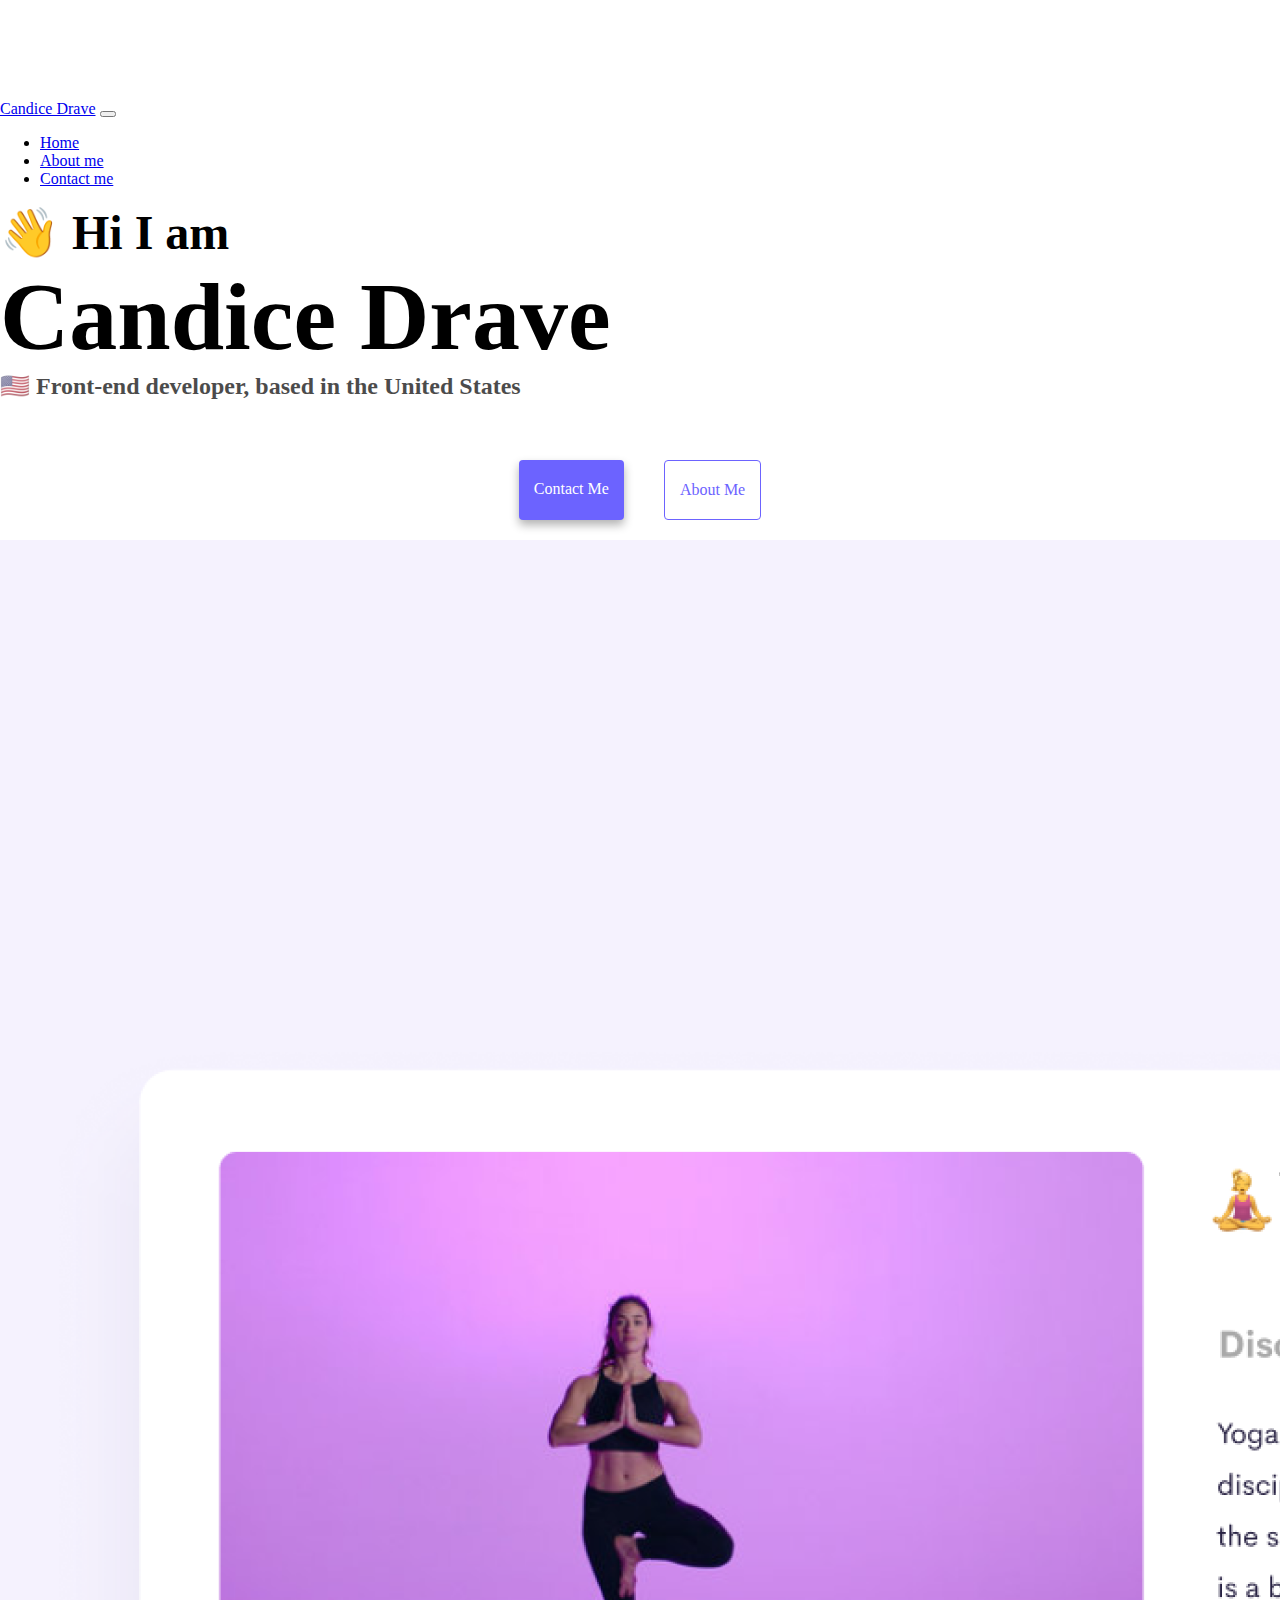
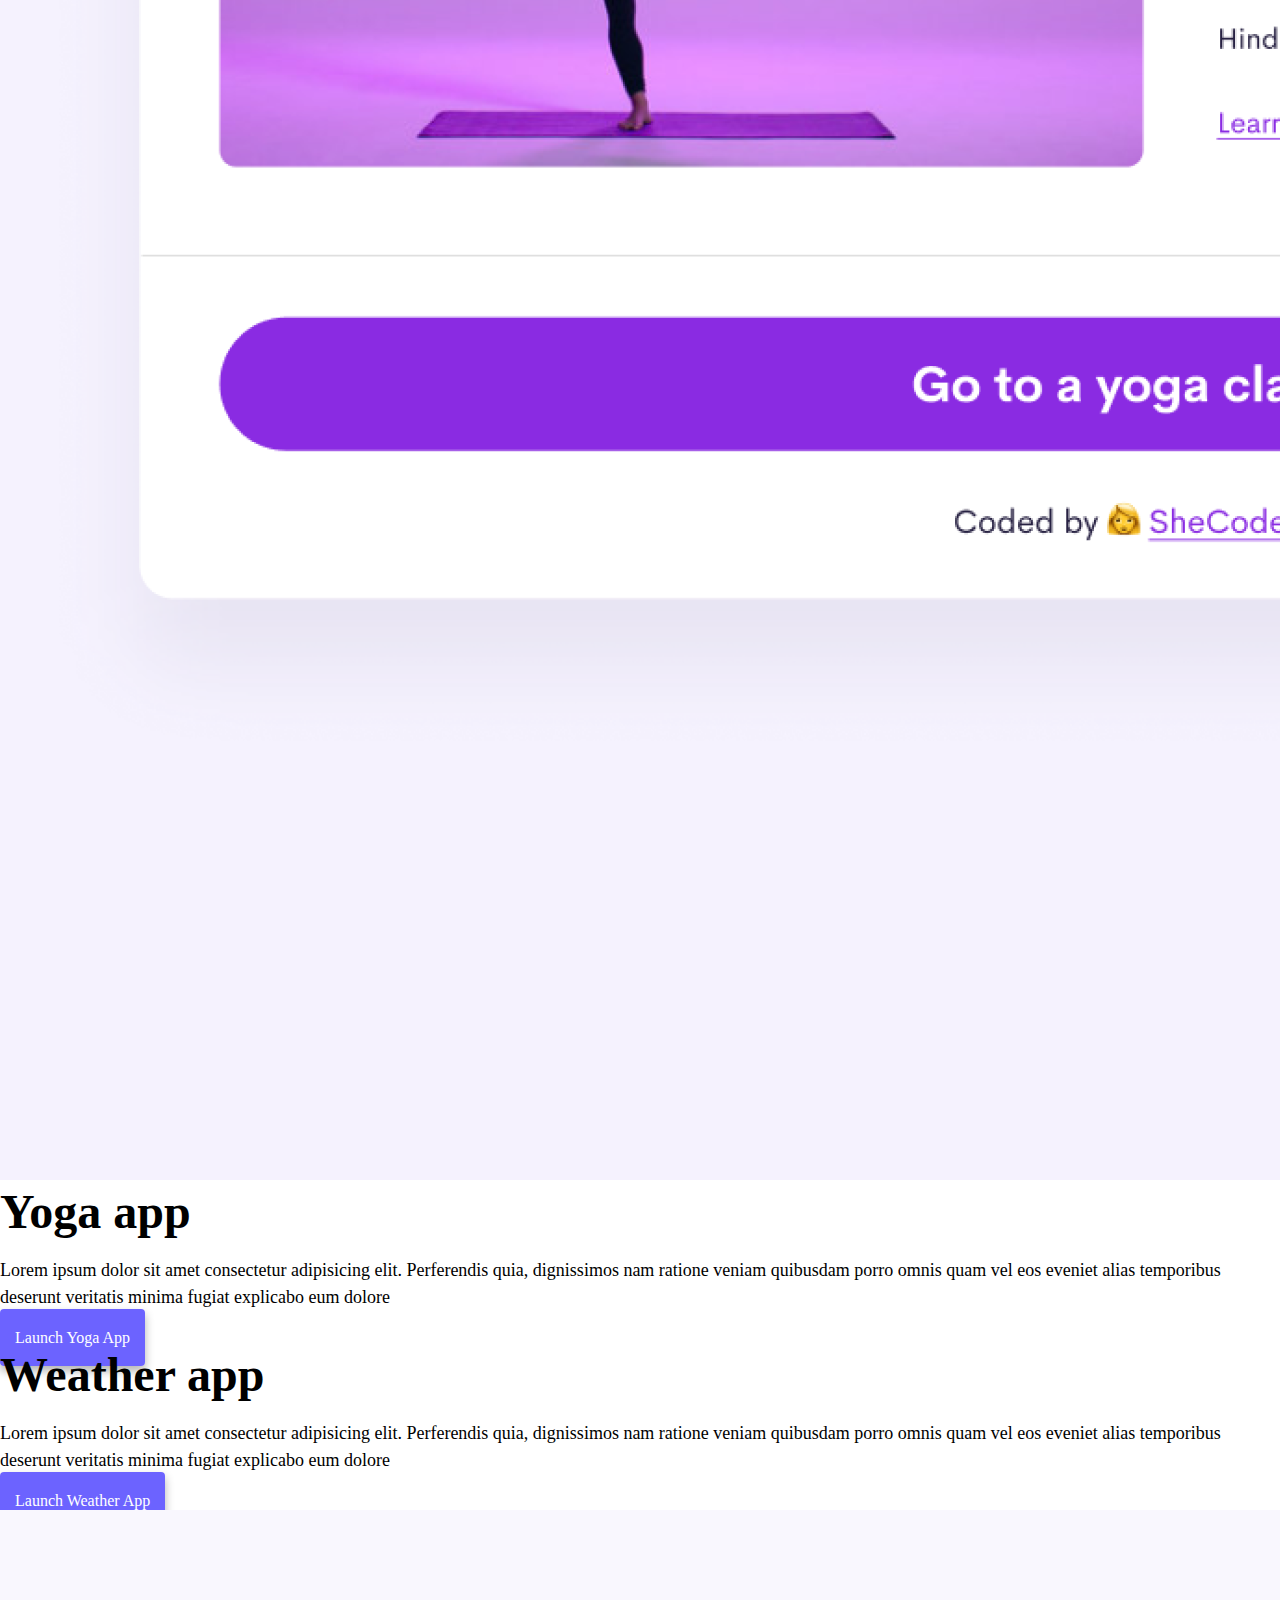
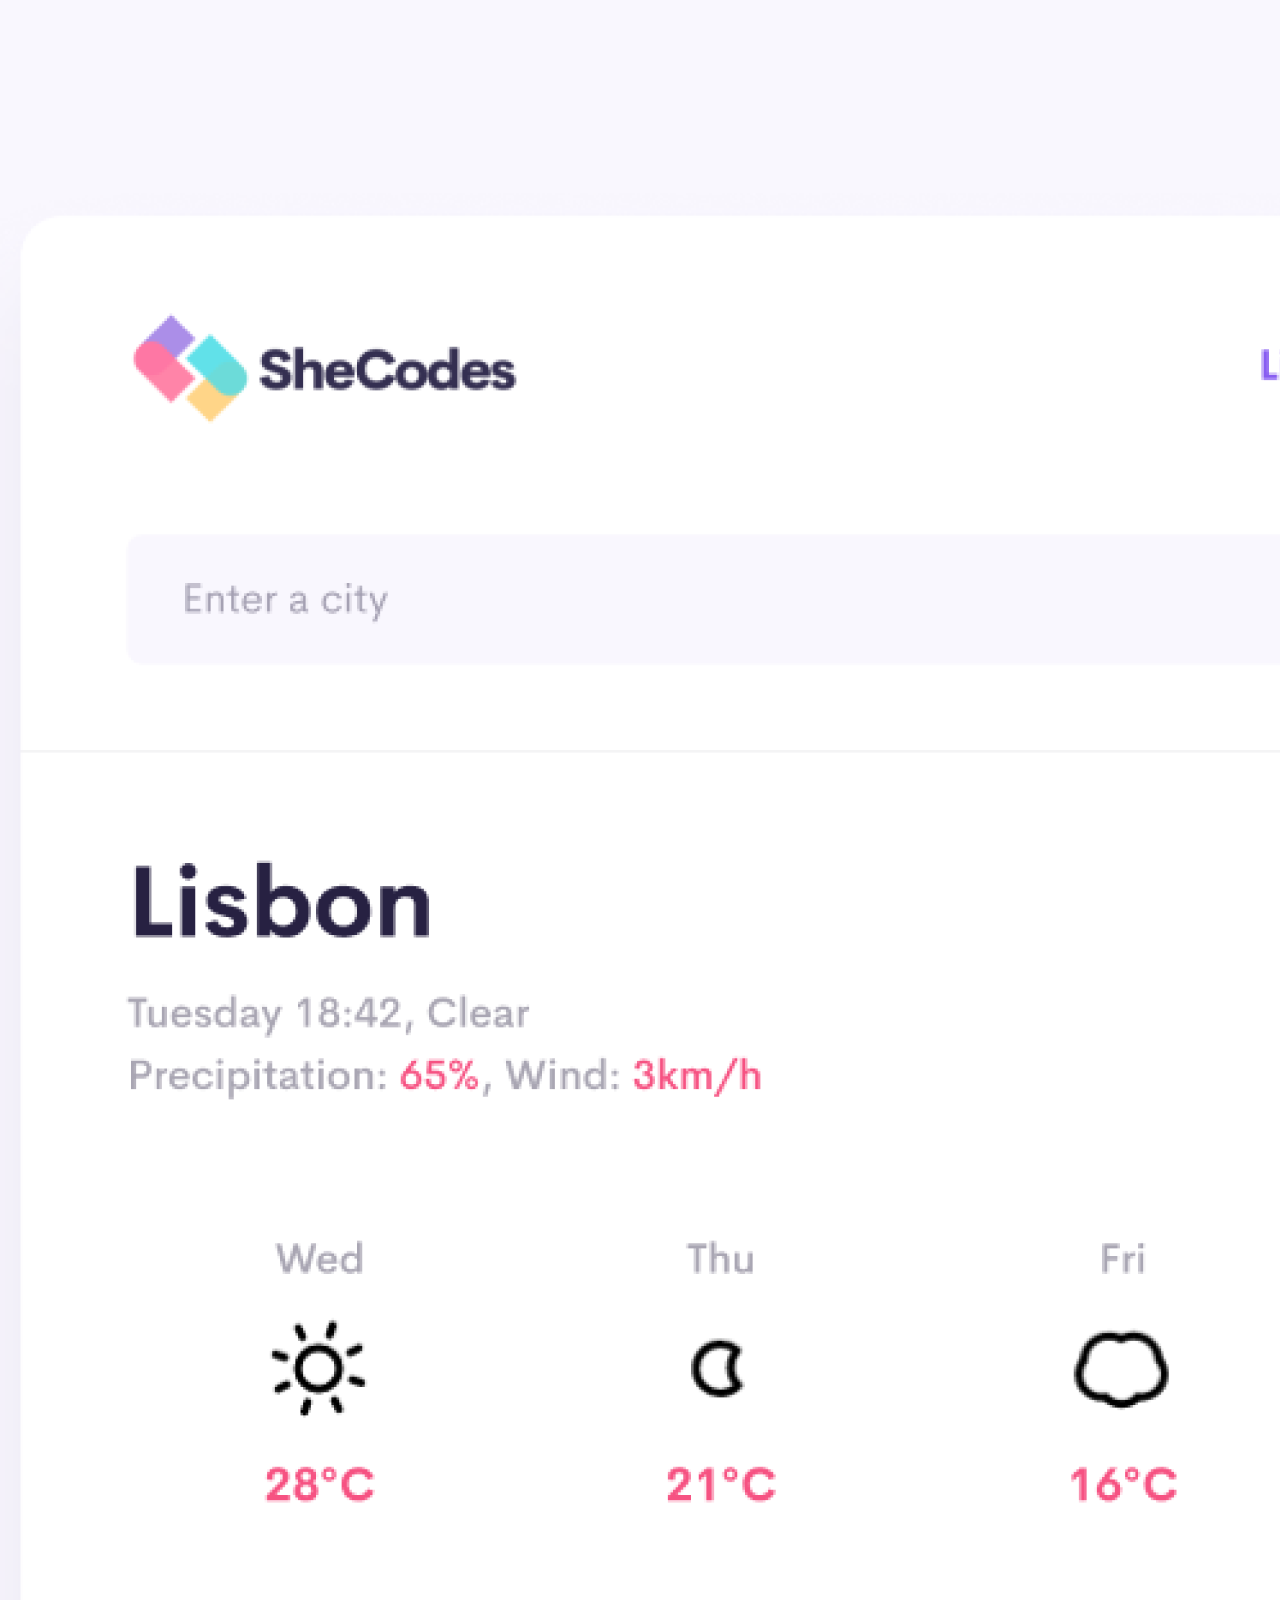
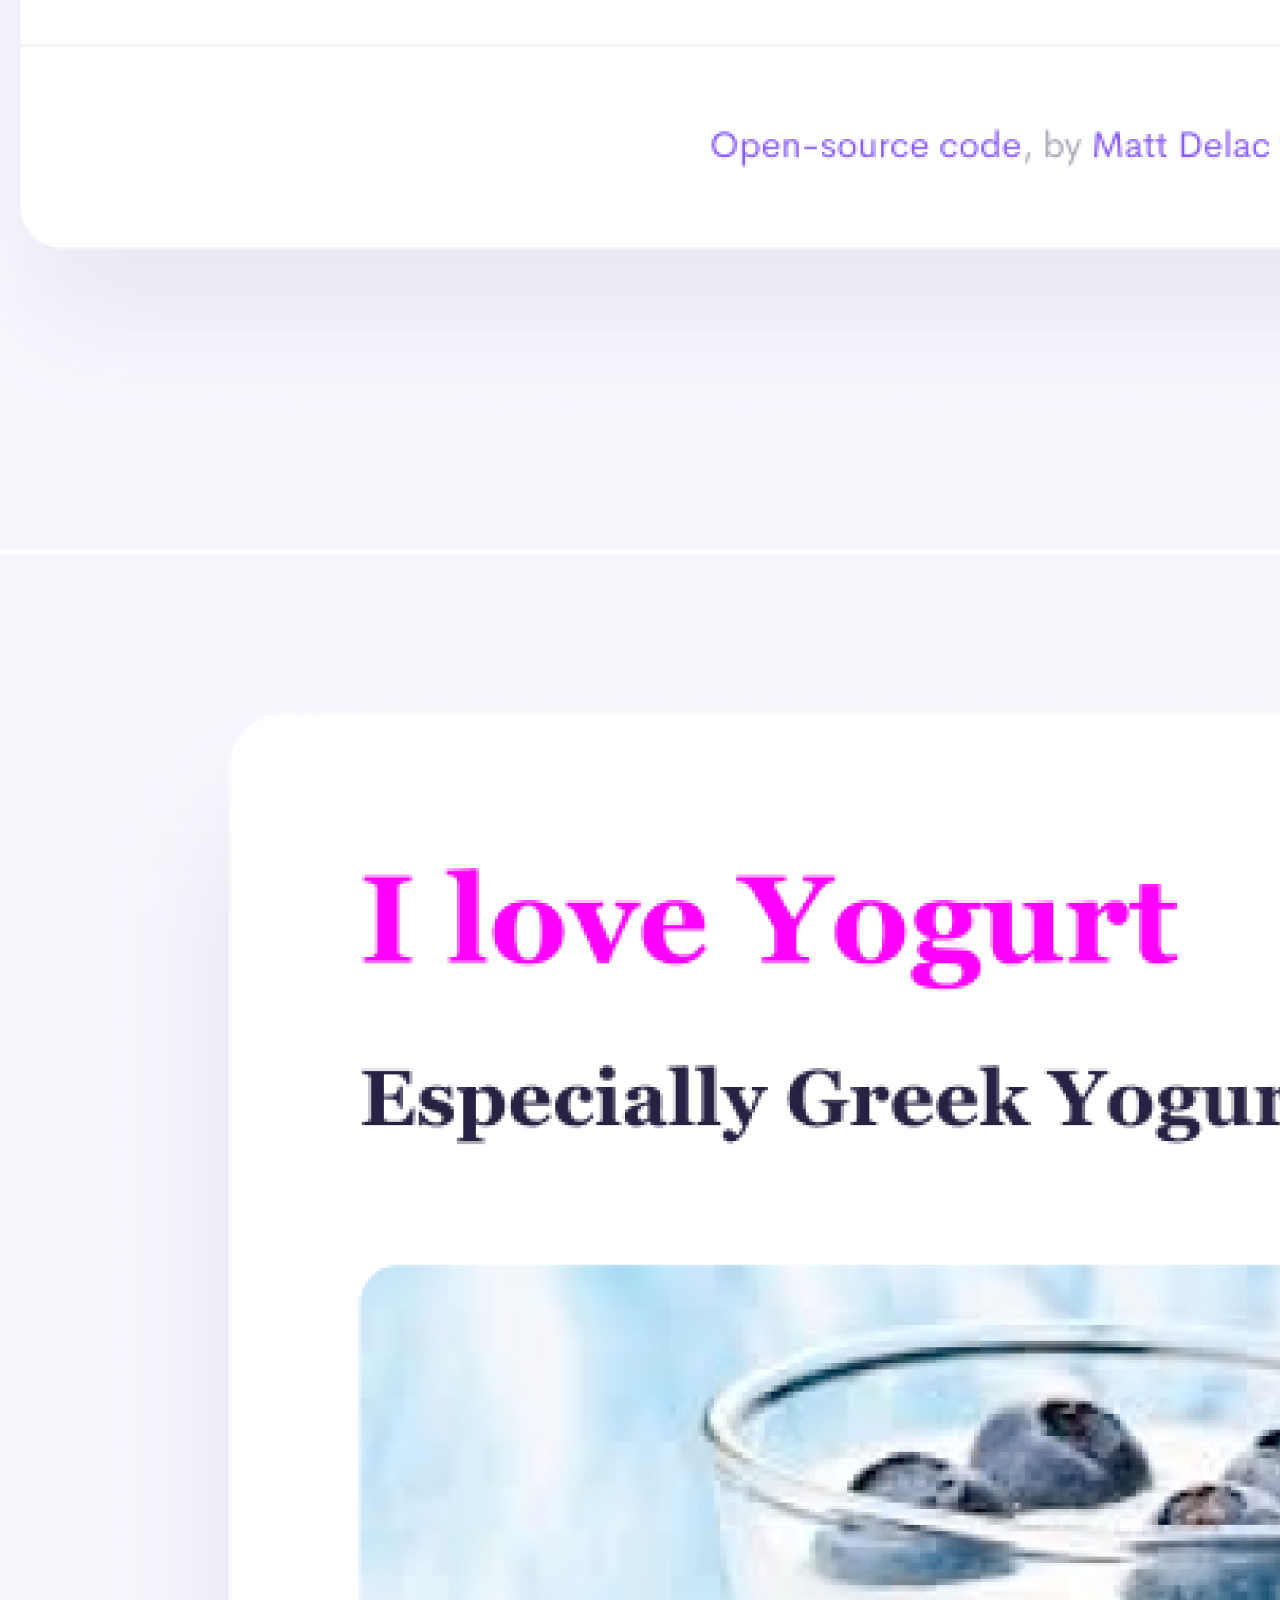
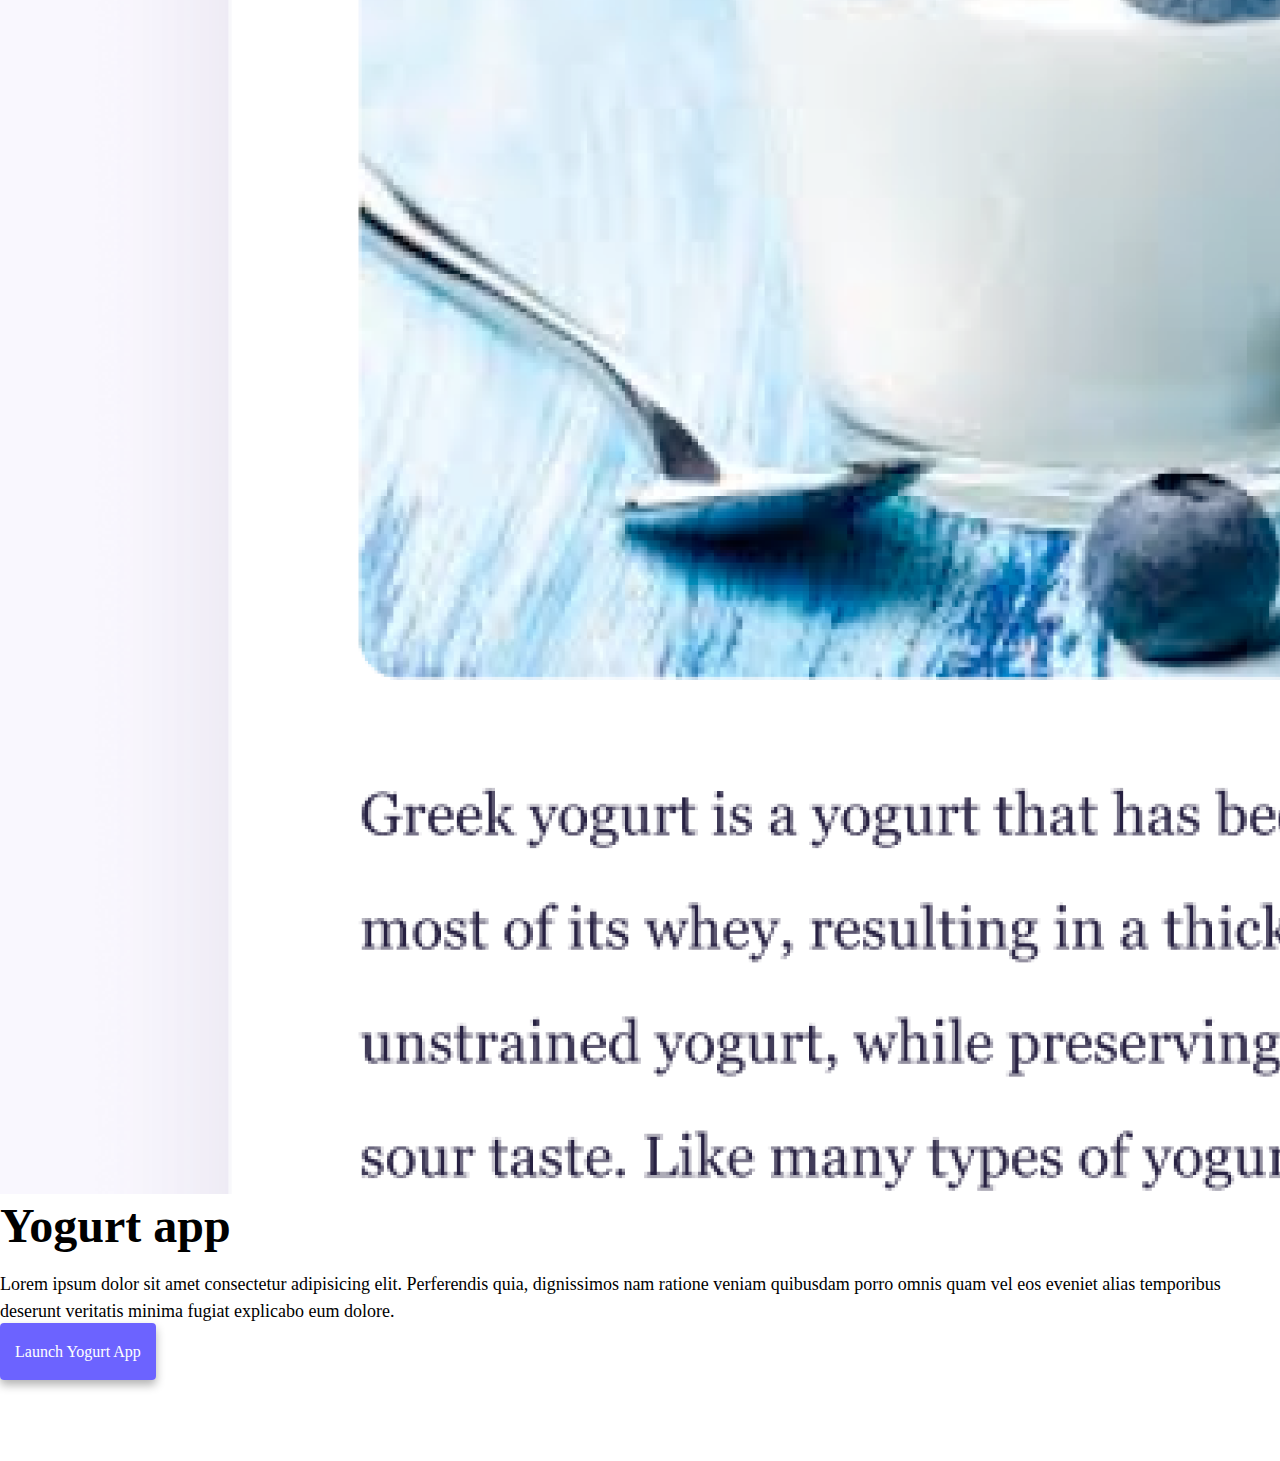
<file: index.html>
<!DOCTYPE html>
<html lang="en">
  <head>
    <meta charset="UTF-8" />
    <meta http-equiv="X-UA-Compatible" content="IE=edge" />
    <meta name="viewport" content="width=device-width, initial-scale=1.0" />
    <link
      href="https://cdn.jsdelivr.net/npm/bootstrap@5.1.1/dist/css/bootstrap.min.css"
      rel="stylesheet"
      integrity="sha384-F3w7mX95PdgyTmZZMECAngseQB83DfGTowi0iMjiWaeVhAn4FJkqJByhZMI3AhiU"
      crossorigin="anonymous"
    />
    <script
      src="https://cdn.jsdelivr.net/npm/bootstrap@5.1.1/dist/js/bootstrap.bundle.min.js"
      integrity="sha384-/bQdsTh/da6pkI1MST/rWKFNjaCP5gBSY4sEBT38Q/9RBh9AH40zEOg7Hlq2THRZ"
      crossorigin="anonymous"
    ></script>
    <title>Front-end developer - Candice Drave</title>
    <meta
      name="description"
      content="Candice Drave is a front-end developer in the United States browse her projects and contact her for job inquries"
    />
    <link rel="stylesheet" href="/css/style.css" />
  </head>
  <body>
    <nav class="navbar navbar-expand-lg navbar-light bg-light fixed-top">
      <div class="container">
        <a class="navbar-brand" href="/" title="Homepage">Candice Drave</a>
        <button
          class="navbar-toggler"
          type="button"
          data-bs-toggle="collapse"
          data-bs-target="#navbarNav"
          aria-controls="navbarNav"
          aria-expanded="false"
          aria-label="Toggle navigation"
        >
          <span class="navbar-toggler-icon"></span>
        </button>
        <div class="collapse navbar-collapse" id="navbarNav">
          <ul class="navbar-nav">
            <li class="nav-item">
              <a
                class="nav-link active"
                aria-current="page"
                href="/"
                title="Homepage"
                >Home</a
              >
            </li>
            <li class="nav-item">
              <a class="nav-link" href="/about.html" title="About Candice Drave"
                >About me</a
              >
            </li>
            <li class="nav-item">
              <a
                class="nav-link"
                href="/about.html#contact"
                title="Contact Candice Drave"
                >Contact me</a
              >
            </li>
          </ul>
        </div>
      </div>
    </nav>
    <h2 class="text-center">👋 Hi I am</h2>
    <h1 class="text-center">Candice Drave</h1>
    <h3 class="text-center">
      🇺🇸 Front-end developer, based in the United States
    </h3>
    <div class="navigation-links mb-5">
      <a
        href="/about.html#contact"
        class="contact-link"
        title="Contact Candice Drave"
        >Contact me</a
      >
      <a href="/about.html" class="about-link" title="About Candice Drave"
        >About me</a
      >
    </div>
    <div class="container">
      <div class="row mb-5">
        <div class="col-md-6">
          <img
            src="/images/yoga.png"
            alt="Yoga app"
            title="Yoga project"
            class="img-fluid rounded d-none d-sm-block"
          />
        </div>
        <div class="col-md-6">
          <h2 class="mb-3">Yoga app</h2>
          <p>
            Lorem ipsum dolor sit amet consectetur adipisicing elit. Perferendis
            quia, dignissimos nam ratione veniam quibusdam porro omnis quam vel
            eos eveniet alias temporibus deserunt veritatis minima fugiat
            explicabo eum dolore
          </p>
          <div class="mt-5">
            <a href="#" class="primary-link project-link">Launch Yoga app</a>
          </div>
        </div>
      </div>
      <div class="row mb-5">
        <div class="col-md-6">
          <h2 class="mb-3">Weather app</h2>
          <p>
            Lorem ipsum dolor sit amet consectetur adipisicing elit. Perferendis
            quia, dignissimos nam ratione veniam quibusdam porro omnis quam vel
            eos eveniet alias temporibus deserunt veritatis minima fugiat
            explicabo eum dolore
          </p>
          <div class="mt-5">
            <a href="#" class="primary-link project-link">Launch Weather app</a>
          </div>
        </div>
        <div class="col-md-6">
          <img
            src="/images/weather.png"
            alt="Weather app"
            title="Weather project"
            class="img-fluid rounded d-none d-sm-block"
          />
        </div>
      </div>
      <div class="row mt-5">
        <div class="col-md-6">
          <img
            src="/images/yogurt.png"
            alt="Yogurt app"
            title="Yogurt project"
            class="img-fluid rounded d-none d-sm-block"
          />
        </div>
        <div class="col-md-6">
          <h2 class="mb-3">Yogurt app</h2>
          <p>
            Lorem ipsum dolor sit amet consectetur adipisicing elit. Perferendis
            quia, dignissimos nam ratione veniam quibusdam porro omnis quam vel
            eos eveniet alias temporibus deserunt veritatis minima fugiat
            explicabo eum dolore.
          </p>
          <div class="mt-5">
            <a href="#" class="primary-link project-link">Launch Yogurt App</a>
          </div>
        </div>
      </div>
    </div>
  </body>
</html>
</file>
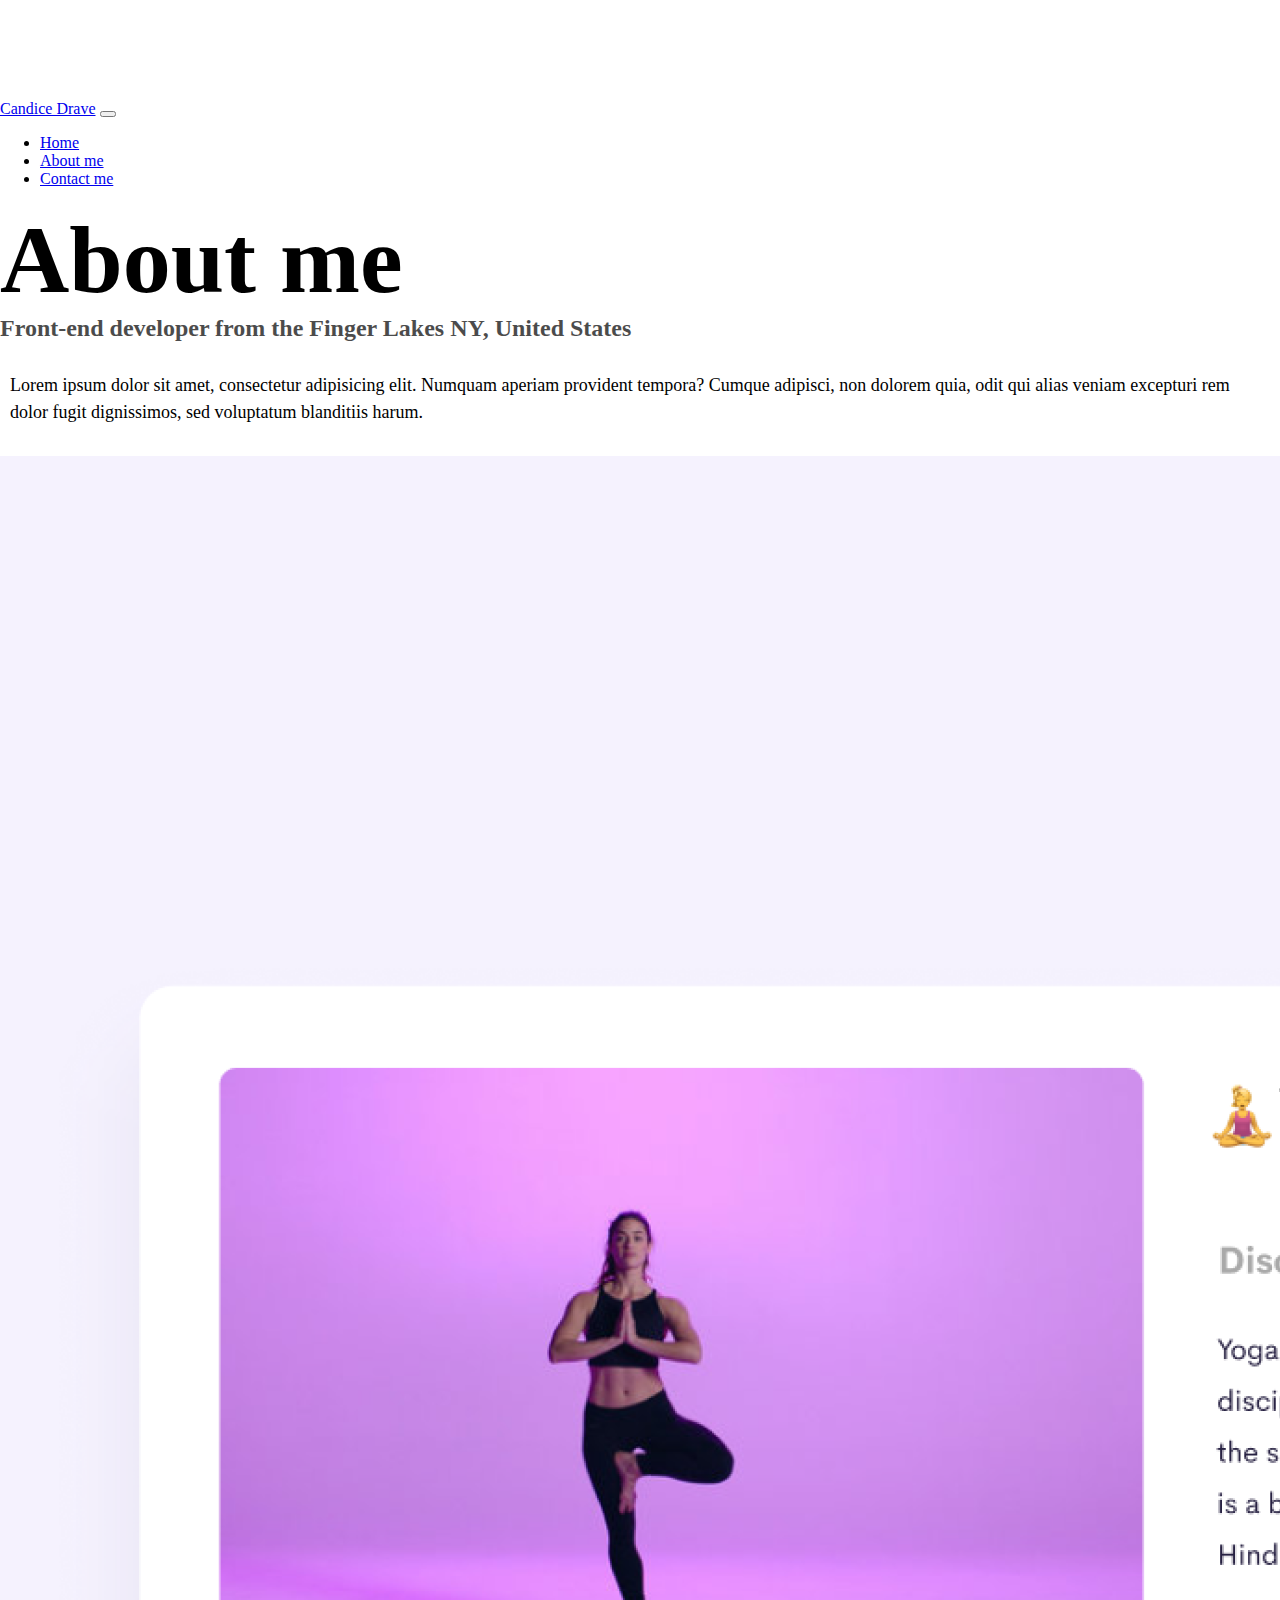
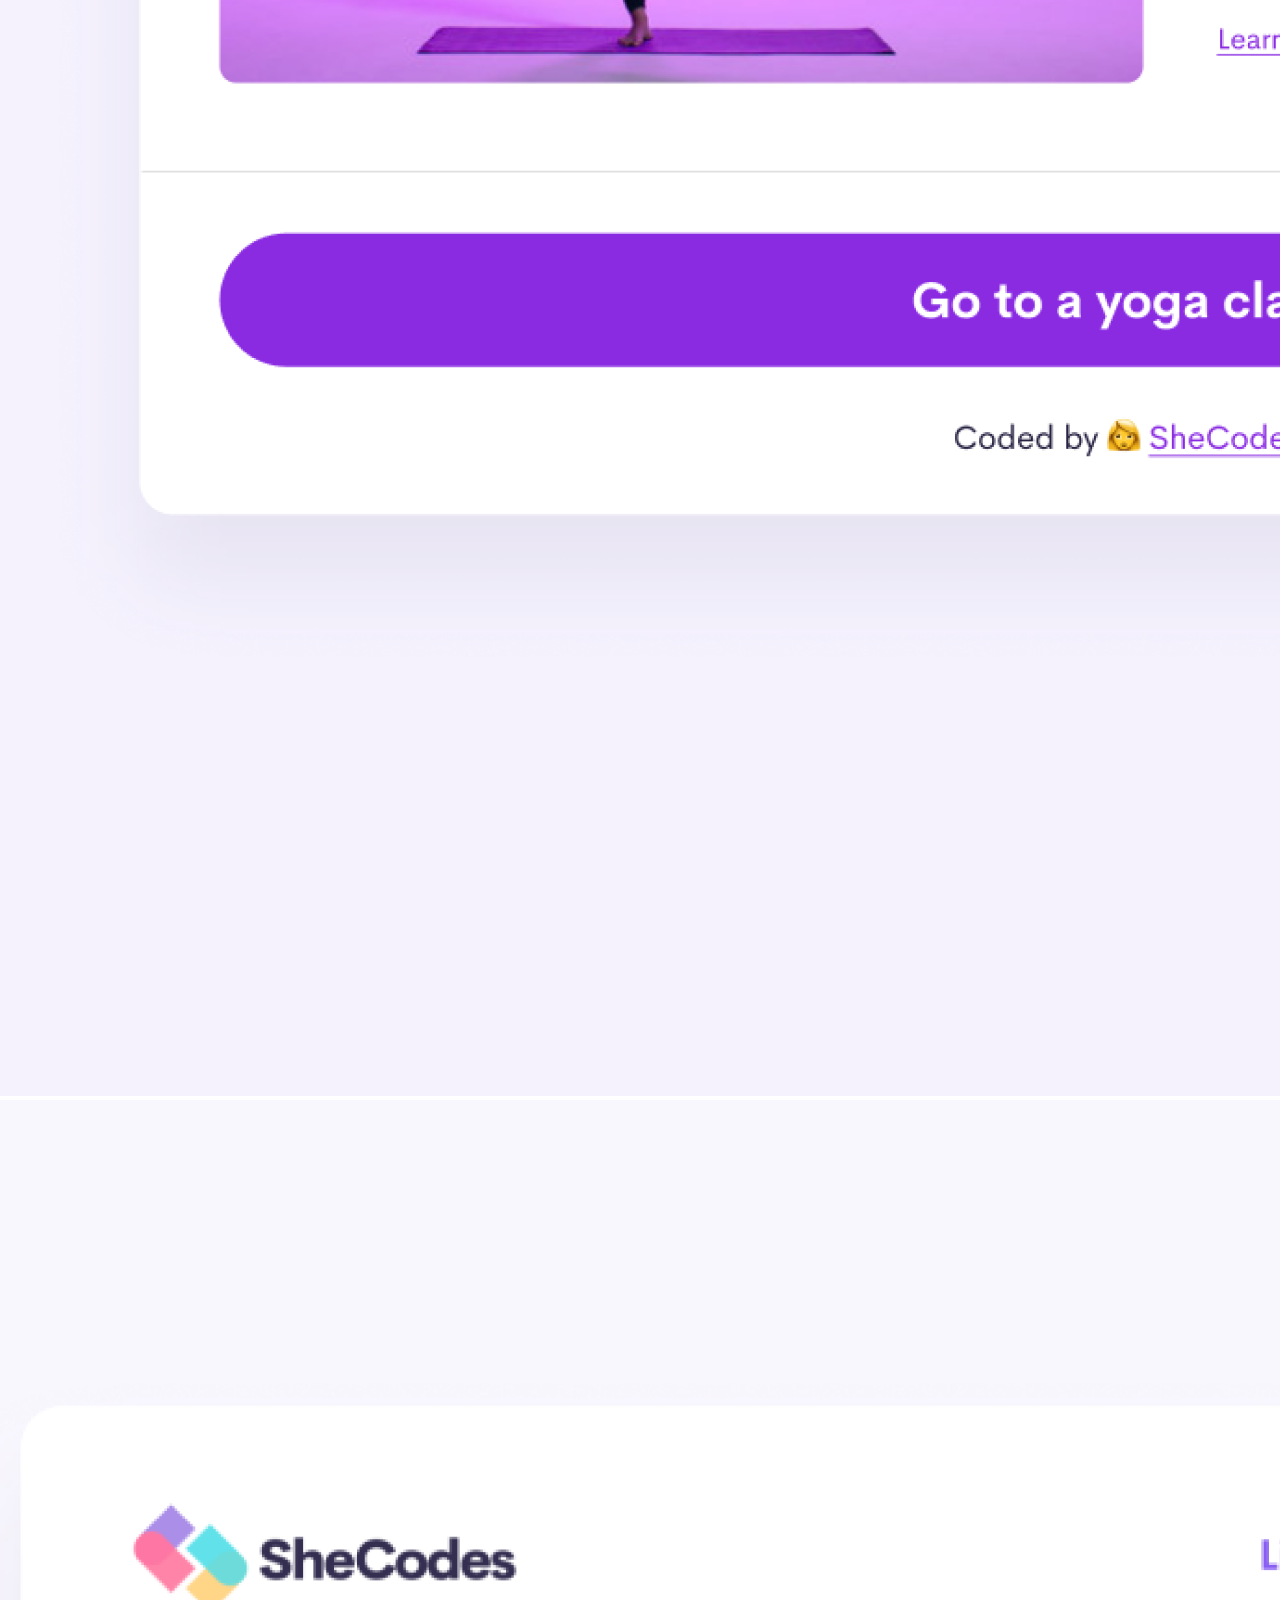
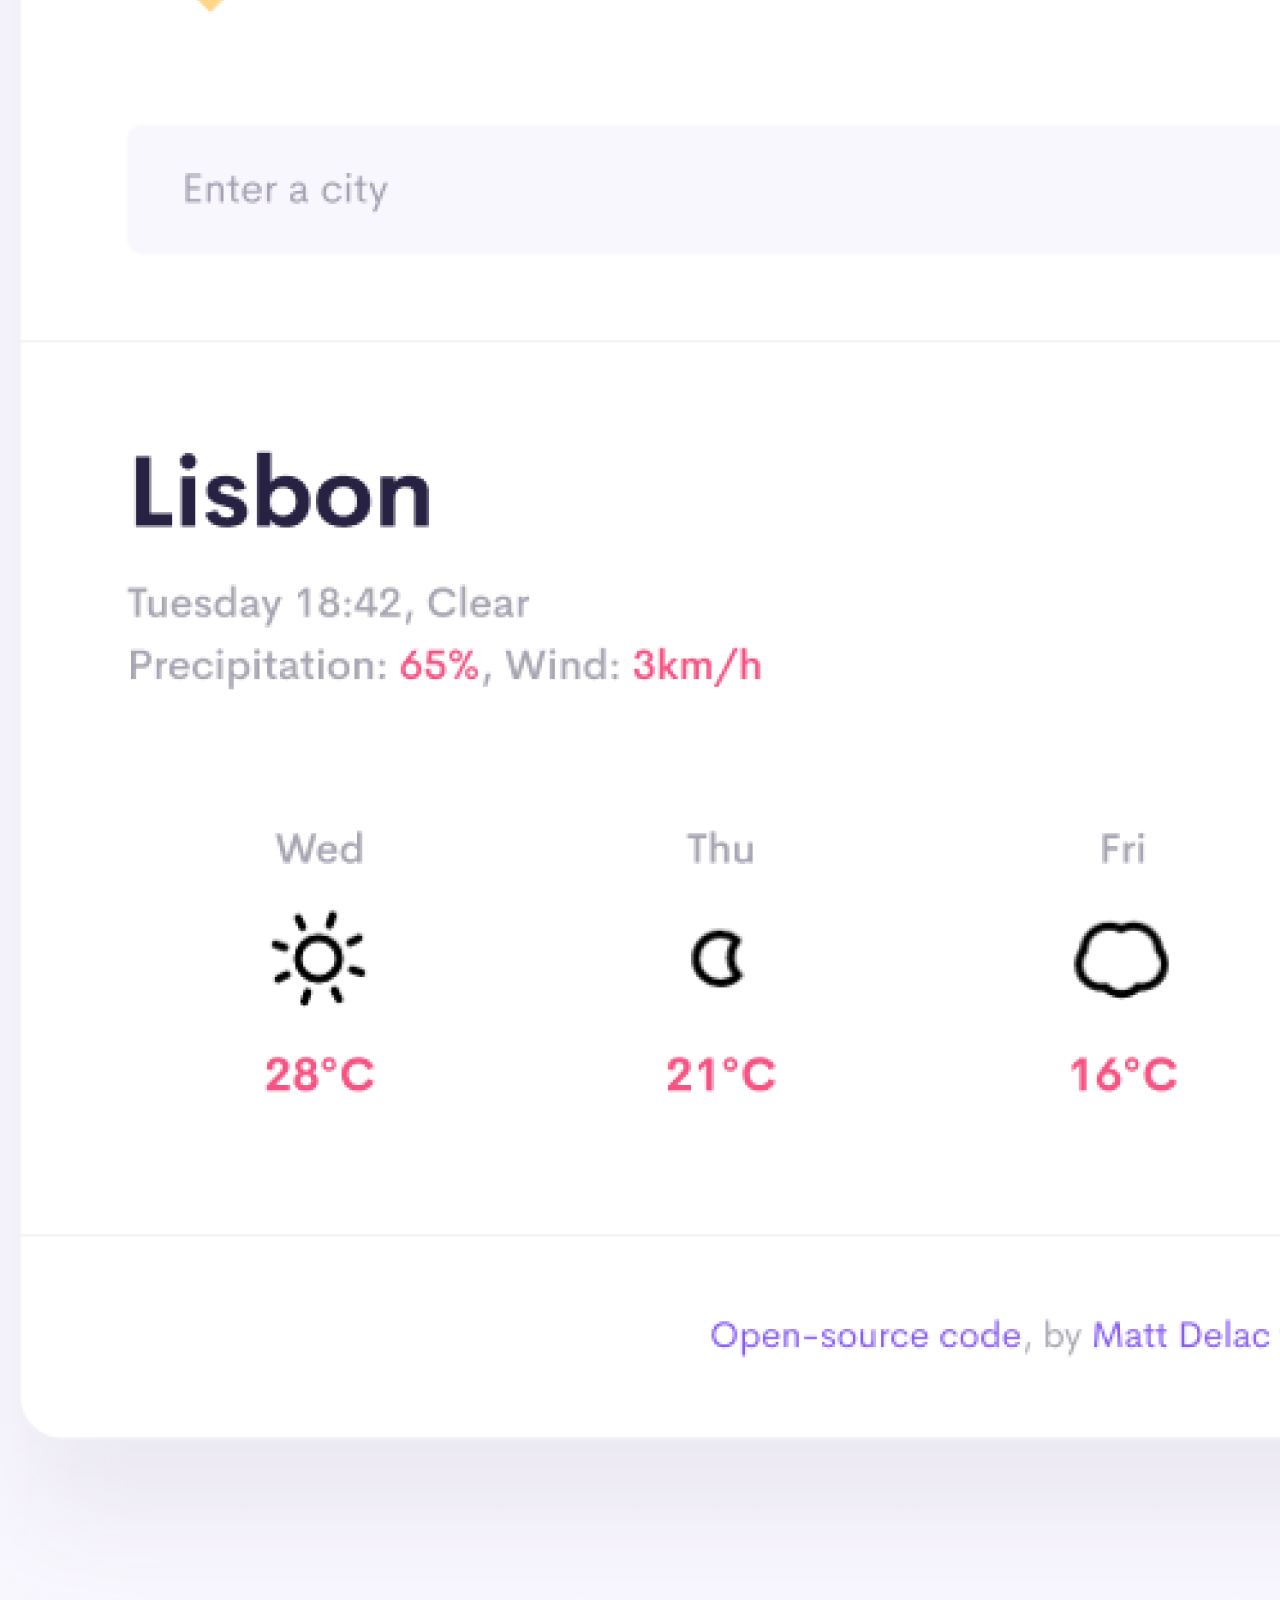
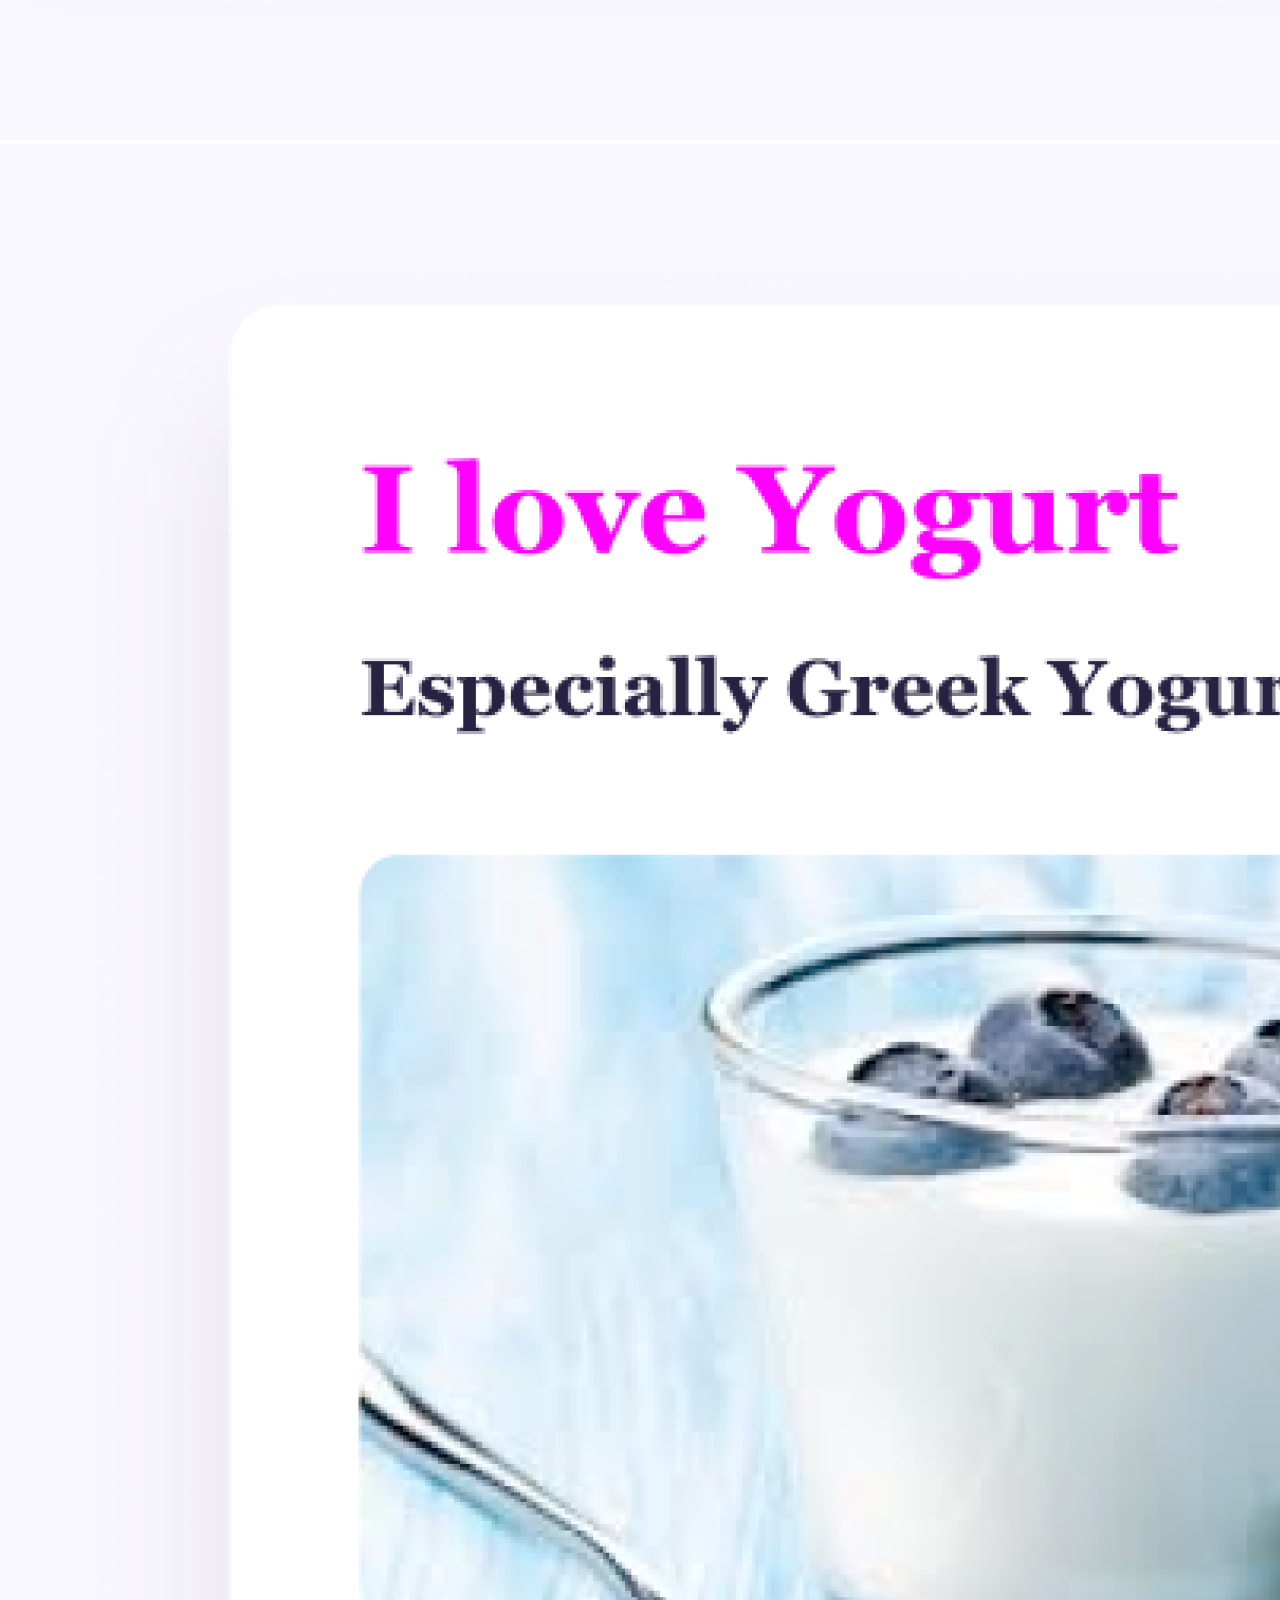
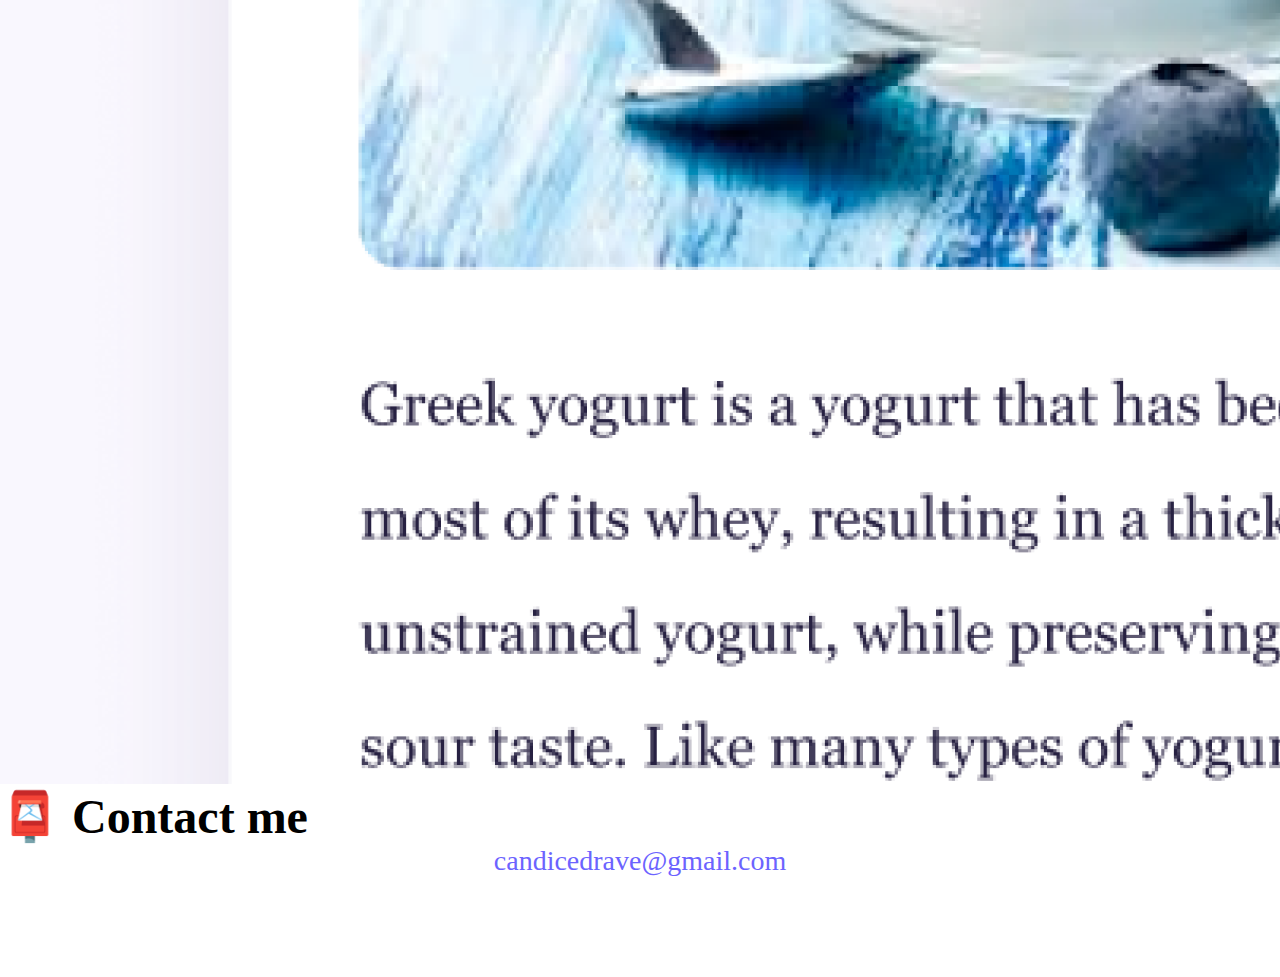
<file: about.html>
<!DOCTYPE html>
<html lang="en">
  <head>
    <meta charset="UTF-8" />
    <meta http-equiv="X-UA-Compatible" content="IE=edge" />
    <meta name="viewport" content="width=device-width, initial-scale=1.0" />
    <link
      href="https://cdn.jsdelivr.net/npm/bootstrap@5.1.1/dist/css/bootstrap.min.css"
      rel="stylesheet"
      integrity="sha384-F3w7mX95PdgyTmZZMECAngseQB83DfGTowi0iMjiWaeVhAn4FJkqJByhZMI3AhiU"
      crossorigin="anonymous"
    />
    <script
      src="https://cdn.jsdelivr.net/npm/bootstrap@5.1.1/dist/js/bootstrap.bundle.min.js"
      integrity="sha384-/bQdsTh/da6pkI1MST/rWKFNjaCP5gBSY4sEBT38Q/9RBh9AH40zEOg7Hlq2THRZ"
      crossorigin="anonymous"
    ></script>
    <link rel="stylesheet" href="/css/style.css" />
    <title>About me - Candice Drave</title>
    <meta
      name="description"
      content="About Candice Drave, a front-end developer
    based in the United States"
    />
  </head>
  <body>
    <nav class="navbar navbar-expand-lg navbar-light bg-light fixed-top">
      <div class="container">
        <a class="navbar-brand" href="/" title="Homepage">Candice Drave</a>
        <button
          class="navbar-toggler"
          type="button"
          data-bs-toggle="collapse"
          data-bs-target="#navbarNav"
          aria-controls="navbarNav"
          aria-expanded="false"
          aria-label="Toggle navigation"
        >
          <span class="navbar-toggler-icon"></span>
        </button>
        <div class="collapse navbar-collapse" id="navbarNav">
          <ul class="navbar-nav">
            <li class="nav-item">
              <a class="nav-link" aria-current="page" href="/" title="Homepage"
                >Home</a
              >
            </li>
            <li class="nav-item">
              <a
                class="nav-link active"
                href="/about.html"
                title="About Candice Drave"
                >About me</a
              >
            </li>
            <li class="nav-item">
              <a
                class="nav-link"
                href="/about.html#contact"
                title="Contact Candice Drave"
                >Contact me</a
              >
            </li>
          </ul>
        </div>
      </div>
    </nav>
    <h1 class="text-center">About me</h1>
    <h3 class="text-center">
      Front-end developer from the Finger Lakes NY, United States
    </h3>
    <div class="about-paragraphs text-center">
      <p>
        Lorem ipsum dolor sit amet, consectetur adipisicing elit. Numquam
        aperiam provident tempora? Cumque adipisci, non dolorem quia, odit qui
        alias veniam excepturi rem dolor fugit dignissimos, sed voluptatum
        blanditiis harum.
      </p>
    </div>
    <div class="container">
      <div class="row">
        <div class="col-sm-4">
          <img
            src="/images/yoga.png"
            alt="Yoga app"
            title="Yoga project"
            class="img-fluid p-2 mb-4 shadow rounded"
          />
        </div>
        <div class="col-sm-4">
          <img
            src="/images/weather.png"
            alt="Weather app"
            title="Weather project"
            class="img-fluid p-2 mb-4 shadow rounded"
          />
        </div>
        <div class="col-sm-4">
          <img
            src="/images/yogurt.png"
            alt="Yogurt app"
            title="Yogurt project"
            class="img-fluid p-2 mb-4 shadow rounded"
          />
        </div>
      </div>
    </div>
    <div id="contact" class="mt-5">
      <h2 class="text-center">📮 Contact me</h2>
      <a href="mailto:[email]" class="email-link">candicedrave@gmail.com</a>
    </div>
  </body>
</html>
</file>
<file: css/style.css>
:root {
  --primary-color: #6c63ff;
  --secondary-color: #f5f2fe;
  --box-shadow: 0 5px 10px rgba(0, 0, 0, 0.3);
}

body {
  margin: 100px 0;
}

h1,
h2,
h3 {
  margin: 0;
}

h1 {
  font-size: 96px;
}

h2 {
  font-size: 48px;
}

h3 {
  font-size: 24px;
  opacity: 0.7;
}

p {
  font-size: 18px;
  line-height: 1.5;
}

.navigation-links {
  display: flex;
  margin-top: 40px;
  justify-content: center;
}

.navigation-links a {
  margin: 20px;
  border-radius: 4px;
  padding: 20px 15px;
  text-decoration: none;
  text-transform: capitalize;
}

.contact-link {
  background: var(--primary-color);
  box-shadow: var(--box-shadow);
  color: white;
}

.about-link {
  color: var(--primary-color);
  border: 1px solid var(--primary-color);
}

.about-paragraphs {
  margin: 30px 0;
}

.about-paragraphs p {
  margin: 10px;
}

.email-link {
  display: flex;
  justify-content: center;
  color: var(--primary-color);
  font-size: 28px;
  text-decoration: none;
}

.email-link:hover {
  text-decoration: underline;
}

.primary-link {
  background: var(--primary-color);
  box-shadow: var(--box-shadow);
  border-radius: 4px;
  color: white;
  padding: 20px 15px;
  text-decoration: none;
  text-transform: capitalize;
}

.primary-link:hover {
  color: white;
}

@media (max-width: 576px) {
  h1 {
    font-size: 48px;
    line-height: 1.5;
  }

  h2 {
    font-size: 32px;
  }

  h2,
  p {
    text-align: center;
  }

  .project-link {
    display: block;
    text-align: center;
    margin: 0 20px;
  }
}
</file>
